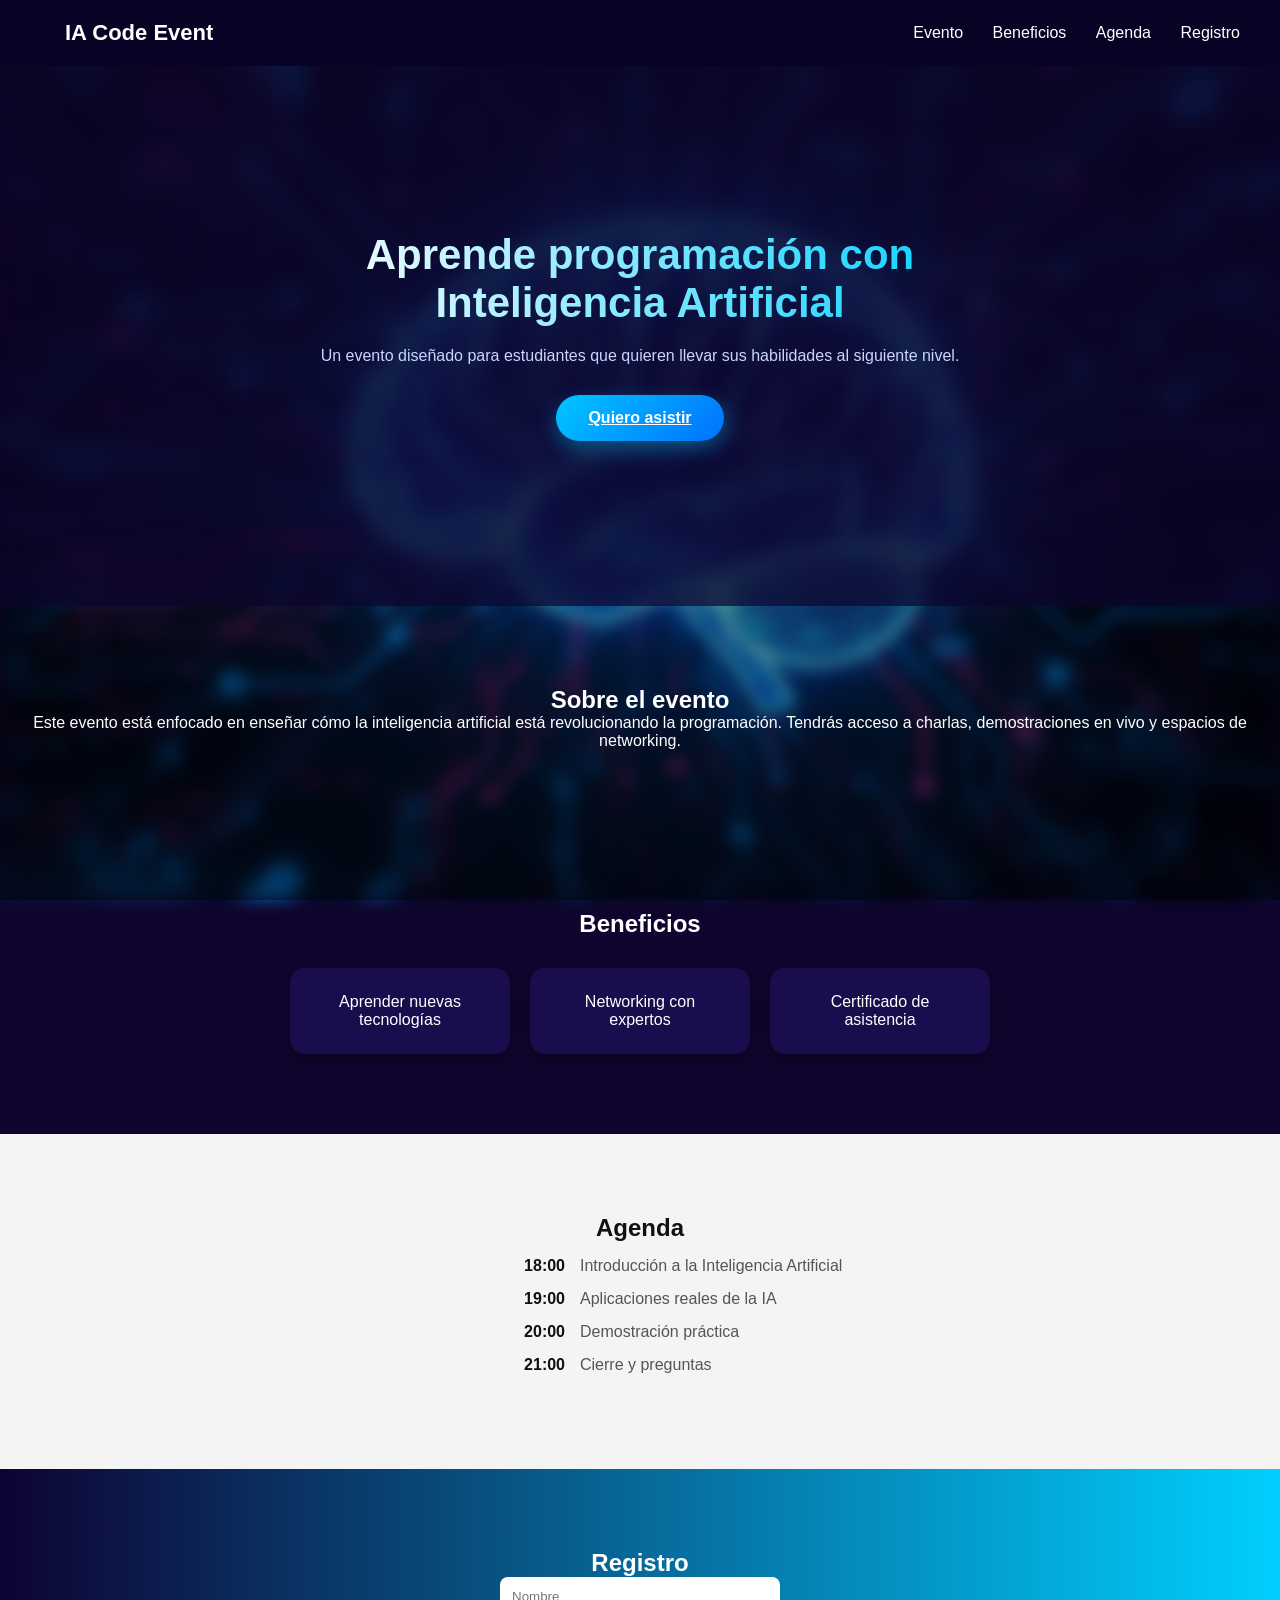
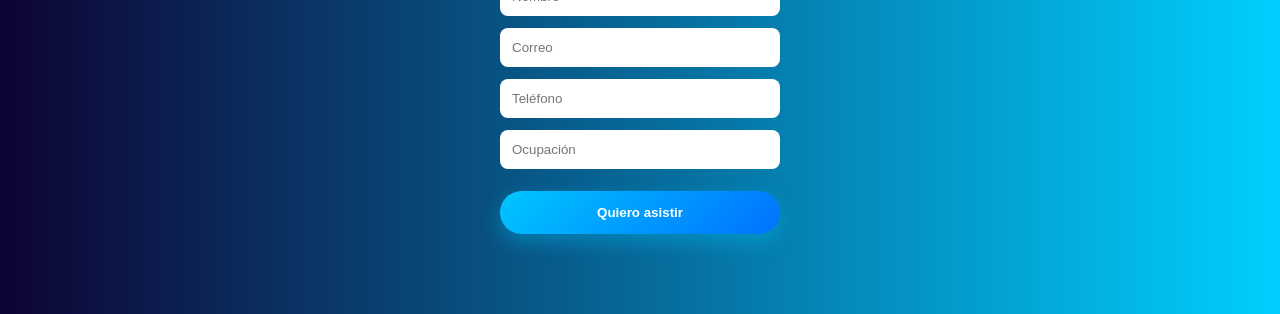
<file: navegacion.html>
<!doctype html>
<!-- Documento HTML5 -->

<html lang="es">
  <head>
    <!-- Configuración básica -->
    <meta charset="UTF-8" />
    <!-- Responsive (adaptación a móviles) -->
    <meta name="viewport" content="width=device-width, initial-scale=1.0" />

    <title>Evento Programación IA</title>

    <!-- Archivo de estilos -->
    <link rel="stylesheet" href="css/style2.css" />
  </head>

  <body>
    <!-- ===== NAV / MENÚ ===== -->
    <header class="nav">
      <!-- Logo o nombre del evento -->
      <a href="index.html" class="logo">IA Code Event</a>

      <!-- Navegación interna (scroll a secciones) -->
      <nav>
        <a href="#evento">Evento</a>
        <a href="#beneficios">Beneficios</a>
        <a href="#agenda">Agenda</a>
        <a href="#registro">Registro</a>
      </nav>
    </header>

    <!-- ===== HERO (PORTADA PRINCIPAL) ===== -->
    <section class="hero">
      <div class="hero-text">
        <!-- Título principal -->
        <h1>Aprende programación con Inteligencia Artificial</h1>

        <!-- Descripción -->
        <p>
          Un evento diseñado para estudiantes que quieren llevar sus habilidades
          al siguiente nivel.
        </p>

        <!-- Botón de acción -->
        <a href="#registro" class="btn-primary">Quiero asistir</a>
      </div>
    </section>

    <!-- ===== SECCIÓN EVENTO ===== -->
    <section id="evento" class="section">
      <h2>Sobre el evento</h2>

      <!-- Información general -->
      <p>
        Este evento está enfocado en enseñar cómo la inteligencia artificial
        está revolucionando la programación. Tendrás acceso a charlas,
        demostraciones en vivo y espacios de networking.
      </p>
    </section>

    <!-- ===== SECCIÓN BENEFICIOS ===== -->
    <section id="beneficios" class="section">
      <h2>Beneficios</h2>

      <!-- Contenedor de tarjetas -->
      <div class="flex">
        <div class="card">Aprender nuevas tecnologías</div>
        <div class="card">Networking con expertos</div>
        <div class="card">Certificado de asistencia</div>
      </div>
    </section>

    <!-- ===== SECCIÓN AGENDA ===== -->
    <section id="agenda" class="agenda">
      <div class="agenda-container">
        <h2>Agenda</h2>

        <!-- Cada bloque es una actividad con hora -->
        <div class="agenda-item">
          <span>18:00</span>
          <p>Introducción a la Inteligencia Artificial</p>
        </div>

        <div class="agenda-item">
          <span>19:00</span>
          <p>Aplicaciones reales de la IA</p>
        </div>

        <div class="agenda-item">
          <span>20:00</span>
          <p>Demostración práctica</p>
        </div>

        <div class="agenda-item">
          <span>21:00</span>
          <p>Cierre y preguntas</p>
        </div>
      </div>
    </section>

    <!-- ===== SECCIÓN REGISTRO ===== -->
    <section id="registro" class="registro">
      <h2>Registro</h2>

      <!-- Formulario de inscripción -->
      <form class="formulario">
        <input type="text" placeholder="Nombre" required />
        <input type="email" placeholder="Correo" required />
        <input type="tel" placeholder="Teléfono" required />
        <input type="text" placeholder="Ocupación" required />

        <!-- Botón de envío -->
        <button type="submit" class="btn-primary">Quiero asistir</button>
      </form>
    </section>
  </body>
</html>
</file>
<file: css/style2.css>
/* ===== RESET GENERAL ===== */
* {   /* aplica a todos los elementos */
  margin: 0; /* elimina márgenes por defecto */
  padding: 0; /* elimina espacios internos */
  box-sizing: border-box; /* controla tamaños correctamente */
}

/* ===== BODY ===== */
body {
  font-family: "Segoe UI", Arial, sans-serif; /* fuente general */
  background: #0f052e; /* color base */
  color: #ffffff; /* color de texto */
  margin: 0;  /* elimina borde blanco */
  position: relative; /* necesario para usar ::before */
}

/* ===== FONDO DESENFOCADO ===== */
body::before {
  content: "";
  position: fixed; /* fijo al hacer scroll */
  top: 0;
  left: 0;
  width: 100%;
  height: 100%;
  background: url("../img/cerebrobg.png") no-repeat center/cover; /* imagen */
  filter: blur(8px); /* desenfoque */
  z-index: -2; /* capa más al fondo */
}

/* CAPA OSCURA ENCIMA */
body::after {
  content: "";
  position: fixed;
  inset: 0;
  background: rgba(0,0,0,0.4); /* oscurece */
  z-index: -1;
}

/* ===== SCROLL SUAVE ===== */
html {
  scroll-behavior: smooth;  /* animación al hacer scroll */
}

/* ===== LOGO ===== */
.logo {
  color: #00cfff;
  font-weight: bold;
  text-decoration: none; /* quita subrayado */
  font-size: 22px;
  transition: 0.3s;
}

.logo:hover {
  color: #ffffff; /* efecto hover */
}

/* ===== NAVBAR ===== */
.nav {
  display: flex;
  justify-content: space-between; /* separa elementos */
  padding: 20px 40px;
  background: #0a0225;
  align-items: center;
}

.nav a {
  color: white;
  text-decoration: none;
  margin-left: 25px;
  transition: 0.3s;
}

.nav a:hover {
  color: #00cfff;
}

/* ===== HERO ===== */
.hero {
  height: 60vh; /* altura de pantalla */
  display: flex;
  justify-content: center;
  align-items: center;
  text-align: center;

  background: rgba(15, 5, 46, 0.7); /* fondo semi-transparente */
  backdrop-filter: blur(7px); /* efecto glass (desenfoque) */
}

/* CONTENIDO HERO */
.hero-text {
  max-width: 700px;
}

/* TÍTULO */
.hero-text h1 {
  font-size: 42px;
  margin-bottom: 20px;

  /* efecto degradado en texto */
  background: linear-gradient(90deg, #ffffff, #00cfff);
  background-clip: text;
  -webkit-background-clip: text;
  -webkit-text-fill-color: transparent;
}

/* TEXTO */
.hero-text p {
  color: #cbd5ff;
  margin-bottom: 30px;
}

/* ===== BOTÓN ===== */
.btn-primary {
  display: inline-block;
  padding: 14px 32px;
  border-radius: 50px;

  background: linear-gradient(135deg, #00c6ff, #0072ff);
  color: #fff;
  font-weight: 600;

  border: none;
  cursor: pointer;
  position: relative;

  transition: all 0.3s ease;
  box-shadow: 0 8px 20px rgba(0, 198, 255, 0.35);
}

/* HOVER */
.btn-primary:hover {
  transform: translateY(-3px) scale(1.05); /* efecto levantar */
  box-shadow: 0 12px 30px rgba(0, 198, 255, 0.6);
}

/* CLICK */
.btn-primary:active {
  transform: scale(0.98); /* efecto presionado */
}

/* ===== SECCIONES ===== */
.section {
  padding: 80px 20px;
  text-align: center;
}

/* ===== BENEFICIOS ===== */
.flex {
  display: flex;
  justify-content: center;
  gap: 20px;
  margin-top: 30px;
  flex-wrap: wrap; /* permite bajar en pantallas pequeñas */
}

.card {
  background: #1a0d4d;
  padding: 25px;
  border-radius: 15px;
  width: 220px;

  transition: 0.3s;
  box-shadow: 0 5px 15px rgba(0,0,0,0.3);
}

/* EFECTO TARJETA */
.card:hover {
  transform: translateY(-8px);
  background: #2a1170;
}

/* ===== AGENDA ===== */
.agenda {
  background: #f4f4f4;
  color: #111;
  padding: 80px 20px;
  text-align: center;
}

/* CONTENEDOR AGENDA */
.agenda-container {
  max-width: 600px;
  margin: auto;
}

/* ITEM AGENDA */
.agenda-item {
  display: grid;
  grid-template-columns: 240px 1fr; /* hora | texto */
  align-items: center;
  margin: 15px 0;
  font-size: 16px;
}

/* HORA */
.agenda-item span {
  font-weight: bold;
  text-align: right;
  padding-right: 15px;
}

/* DESCRIPCIÓN */
.agenda-item p {
  text-align: left;
  color: #555;
}

/* ===== REGISTRO ===== */
.registro {
  background: linear-gradient(90deg, #0d0333, #00cfff);
  padding: 80px 20px;
  text-align: center;
}

/* ===== FORMULARIO ===== */
.formulario {
  display: flex;
  flex-direction: column;
  width: 280px;
  margin: auto;
  gap: 12px;
}

.formulario input {
  padding: 12px;
  border-radius: 8px;
  border: none;
  outline: none;
}

/* BOTÓN DEL FORM */
.formulario button {
  margin-top: 10px;
}
</file>
